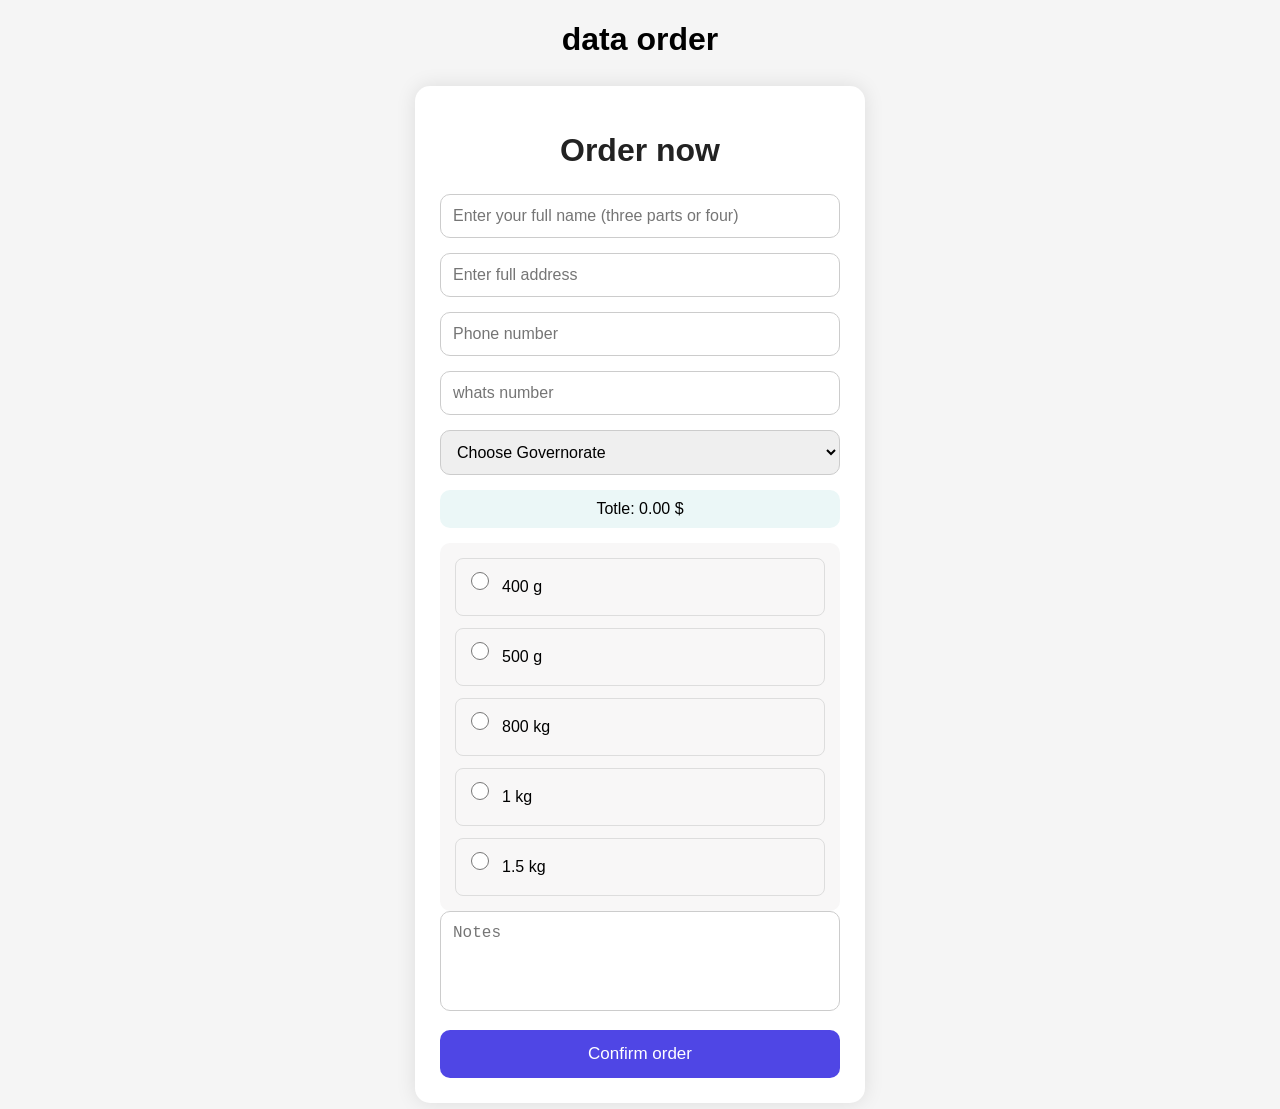
<file: checkout.html>
<!DOCTYPE html>
<html>
<head>
    <title>Checkout</title>
    <style>
        /* صفحة الطلب */

body{
    margin: 0;
    padding: 0;
    font-family: Arial, Helvetica, sans-serif;
    background: #f5f5f5;
    
}
h1{
    text-align: center;
}
#span{
    background-color: rgb(235, 247, 247);
   
    width: 100%;
    padding: 10px 0;
    text-align: center;   
    display: block;
    border-radius: 10px;
    margin-bottom: 15px;
}
#span::before{
    content: 'Totle: ';
}
#span::after{
    content: ' $';
}
#order-page{
  height: fit-content;
    display: flex;
    justify-content: center;
    align-items: center;
    padding: 6px 6px;
}

.order-box{
    width: 400px;
    background: white;

    padding: 25px;

    border-radius: 15px;

    box-shadow: 0 0 20px rgba(0,0,0,0.1);
}

.order-box h1{
    text-align: center;
    margin-bottom: 25px;

    color: #222;
}
.order-box select,

.order-box input,
.order-box textarea{
    width: 100%;

    padding: 12px;

    margin-bottom: 15px;

    border: 1px solid #ccc;

    border-radius: 10px;

    outline: none;

    font-size: 16px;

    box-sizing: border-box;
}

.order-box textarea{
    resize: none;
    height: 100px;
}

.order-box input:focus,
.order-box textarea:focus{
    border-color: #4f46e5;
}

.order-box button{
    width: 100%;

    padding: 14px;

    border: none;

    border-radius: 10px;

    background: #4f46e5;

    color: white;

    font-size: 17px;

    cursor: pointer;

    transition: 0.3s;
}

.order-box button:hover{
    background: #372fcf;
}
.weights-form{
    display: flex;
    flex-direction: column;
    gap: 12px;

    background: rgb(248, 247, 247);
    padding: 15px;

    border-radius: 10px;
}

.weights-form label{
    display: flex;
    align-items: center;
    gap: 10px;

    padding: 10px;

    border: 1px solid #ddd;

    border-radius: 8px;

    cursor: pointer;

    transition: 0.3s;
}

.weights-form label:hover{
    background: #dee6e9;

     transform: translateY(-5px);
}

.weights-form input{
    width: 18px;
    height: 18px;
}
    </style>
</head>
<body>

<h1>data order</h1>

<form>
    <div id="order-page">

    <div class="order-box">

        <h1>Order now</h1>

        <input type="text" minlength="15" required placeholder="Enter your full name (three parts or four)">

        <input type="text" required placeholder="Enter full address">

        <input type="text" required placeholder="Phone number">

        <input type="text" required placeholder="whats number">
        
        <select id="governorate" required>
    <option value="" selected disabled>Choose Governorate</option>

    <option value="القاهرة">القاهرة</option>
    <option value="الجيزة">الجيزة</option>
    <option value="الإسكندرية">الإسكندرية</option>
    <option value="الدقهلية">الدقهلية</option>
    <option value="البحر الأحمر">البحر الأحمر</option>
    <option value="البحيرة">البحيرة</option>
    <option value="الفيوم">الفيوم</option>
    <option value="الغربية">الغربية</option>
    <option value="الإسماعيلية">الإسماعيلية</option>
    <option value="المنوفية">المنوفية</option>
    <option value="المنيا">المنيا</option>
    <option value="القليوبية">القليوبية</option>
    <option value="الوادي الجديد">الوادي الجديد</option>
    <option value="السويس">السويس</option>
    <option value="أسوان">أسوان</option>
    <option value="أسيوط">أسيوط</option>
    <option value="بني سويف">بني سويف</option>
    <option value="بورسعيد">بورسعيد</option>
    <option value="دمياط">دمياط</option>
    <option value="الشرقية">الشرقية</option>
    <option value="جنوب سيناء">جنوب سيناء</option>
    <option value="كفر الشيخ">كفر الشيخ</option>
    <option value="مطروح">مطروح</option>
    <option value="الأقصر">الأقصر</option>
    <option value="قنا">قنا</option>
    <option value="شمال سيناء">شمال سيناء</option>
    <option value="سوهاج">سوهاج</option>
</select>
        <span id="span">00</span>
       <div class="weights-form">
        <label>
  <input type="radio" name="weight" value="0.400">
  400 g
</label>

<label>
  <input type="radio" name="weight" value="0.5">
  500 g 
</label>

<label>
  <input type="radio" name="weight" value="0.25">
  800 kg
</label>

<label>
  <input type="radio" name="weight" value="1">
  1 kg
</label>

<label>
  <input type="radio" name="weight" value="1.5">
  1.5 kg
</label>

</div>
        <textarea placeholder="Notes"></textarea>
        

        <button  id="confirm">Confirm order</button>

    </div>

    </div>
</form>
<script>
console.log("Cart:", localStorage.getItem("cart"));

let cart = JSON.parse(localStorage.getItem("cart")) || [];
let weightFactor = 1;

/* ====== BASE TOTAL ====== */
function getBaseTotal() {
    let total = 0;

    cart.forEach(p => {
        let price = parseFloat(p.price.replace("$", ""));
        total += price * p.qty;
    });

    return total;
}

/* ====== UPDATE TOTAL ====== */
function updateTotal() {
    let baseTotal = getBaseTotal();
    let finalTotal = baseTotal * weightFactor;

    document.getElementById("span").textContent = finalTotal.toFixed(2);
}

updateTotal();

/* ====== WEIGHT CHANGE ====== */
document.querySelectorAll("input[name='weight']").forEach(radio => {
    radio.addEventListener("change", (e) => {
        weightFactor = parseFloat(e.target.value);
        updateTotal();
    });
});

/* ====== ORDER ====== */
document.getElementById("confirm").addEventListener("click", (e) => {
    e.preventDefault();

    let name = document.querySelector("input[placeholder*='Enter your full name (three parts or four)']").value;
    let address = document.querySelector("input[placeholder*='Enter full address']").value;
    let phone = document.querySelector("input[placeholder*='Phone number']").value;
    let whatsapp = document.querySelector("input[placeholder*='whats number']").value;
    let governorate = document.getElementById("governorate").value;
    let notes = document.querySelector("textarea").value;

    let selectedWeight = document.querySelector("input[name='weight']:checked");

    if (!selectedWeight) {
        alert("Please select a weight");
        return;
    }

    let baseTotal = getBaseTotal();
    let finalTotal = baseTotal * weightFactor;

    let msg = `New Order\n\n`;

    msg += `Name: ${name}\n`;
    msg += `Address: ${address}\n`;
    msg += `Phone: ${phone}\n`;
    msg += `WhatsApp: ${whatsapp}\n`;
    msg += `Governorate: ${governorate}\n`;
    msg += `Notes: ${notes}\n\n`;

    msg += `--- Products ---\n`;

    cart.forEach(p => {
        let price = parseFloat(p.price.replace("$", ""));
        let itemTotal = price * p.qty * weightFactor;

        msg += `${p.name} - ${p.price} x ${p.qty} x ${weightFactor} = ${itemTotal.toFixed(2)}$\n`;
    });

    msg += `\nBase Total: ${baseTotal.toFixed(2)}$`;
    msg += `\nFinal Total: ${finalTotal.toFixed(2)}$`;

    let ownerPhone = "201552701888";

   if (name !='' && phone != '' && whatsapp != '' && address != '' && governorate!='') {
         window.open(
        `https://wa.me/${ownerPhone}?text=${encodeURIComponent(msg)}`,
        "_blank"
    );
   }

    localStorage.removeItem("cart");
});
    
</script>

</body>
</html>
</file>
